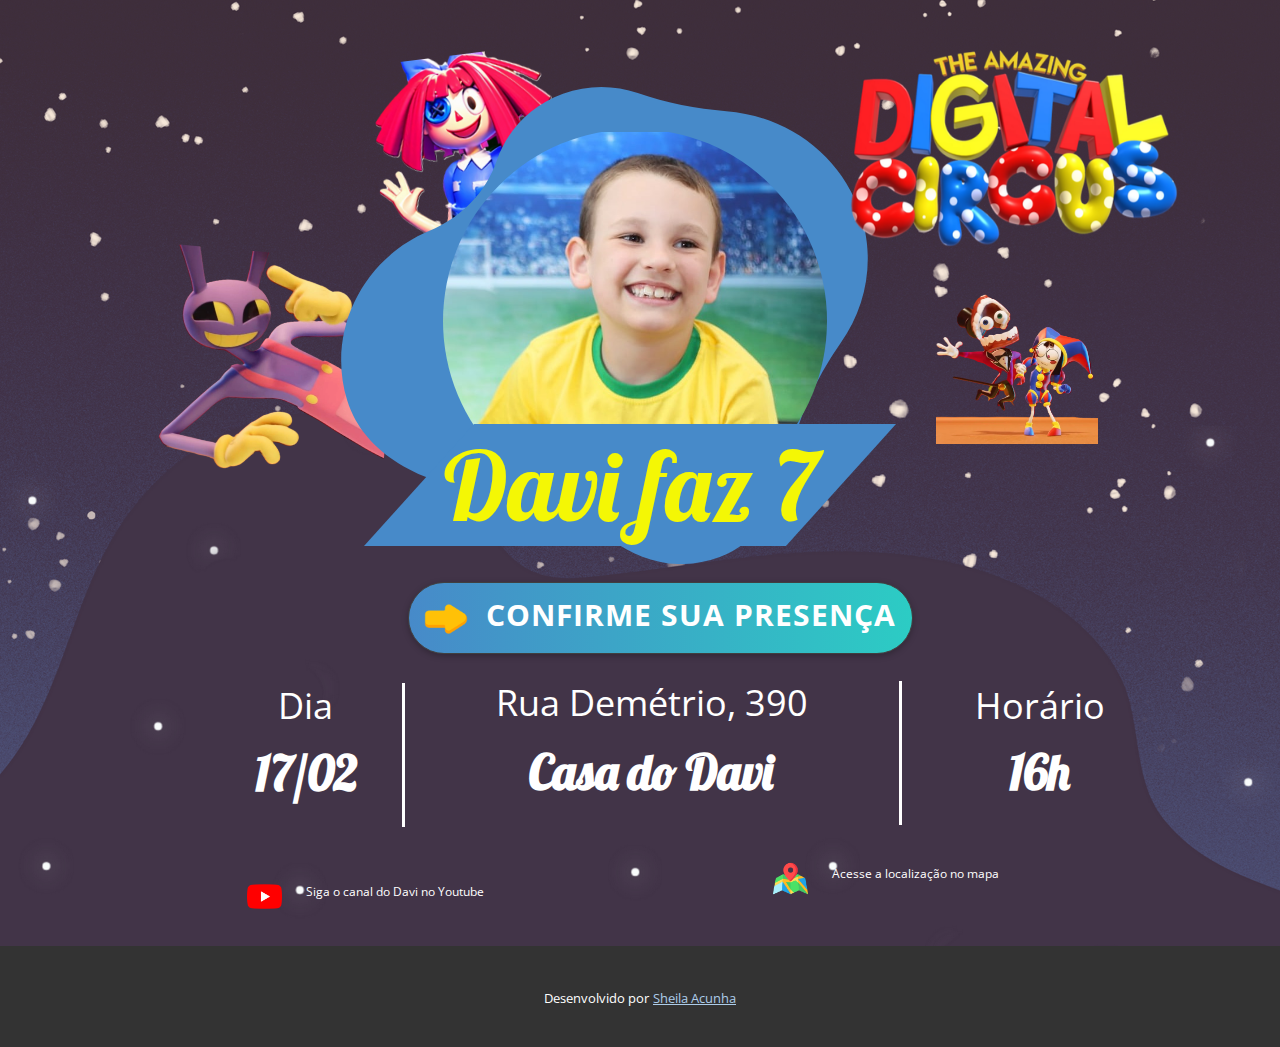
<file: index.html>
<!DOCTYPE html>
<html style="font-size: 16px;" lang="pt">

<head>
  <meta name="viewport" content="width=device-width, initial-scale=1.0">
  <meta charset="utf-8">
  <link id="u-theme-google-font" rel="stylesheet"
    href="https://fonts.googleapis.com/css?family=Roboto:100,100i,300,300i,400,400i,500,500i,700,700i,900,900i|Open+Sans:300,300i,400,400i,500,500i,600,600i,700,700i,800,800i">
  <link id="u-page-google-font" rel="stylesheet"
    href="https://fonts.googleapis.com/css?family=Lobster:400|Lato:100,100i,300,300i,400,400i,700,700i,900,900i">
  <meta data-intl-tel-input-cdn-path="intlTelInput/">
  <meta name="description" content="Davi faz 7">
  <meta property="og:title" content="Convite de aniversário do Davi">
  <meta property="og:image" content="./images/logo-1.png">
  <link rel="shortcut icon" href="./images/22.png" type="image/x-icon">
  <link rel="stylesheet" href="nicepage.css" media="screen">
  <link rel="stylesheet" href="index.css" media="screen">
  <script class="u-script" type="text/javascript" src="jquery.js" defer=""></script>
  <script class="u-script" type="text/javascript" src="nicepage.js" defer=""></script>
  <title>Convite | Aniversário do Davi</title>
</head>

<body data-path-to-root="./" data-include-products="false" class="u-body u-overlap u-overlap-transparent u-xl-mode"
  data-lang="pt">
  <section class="skrollable u-align-center u-clearfix u-image u-parallax u-section-1" id="carousel_790c"
    data-image-width="2780" data-image-height="2780">
    <div class="u-clearfix u-sheet u-sheet-1">
      <div class="u-border-3 u-border-white u-line u-line-vertical u-line-1"></div>
      <div class="u-border-3 u-border-white u-line u-line-vertical u-line-2"></div>
      <div class="u-clearfix u-group-elements u-group-elements-1">
        <div class="u-rotation-parent u-rotation-parent-1">
          <img class="u-flip-horizontal u-image u-image-contain u-image-default u-image-1" src="images/ss.png" alt=""
            data-image-width="829" data-image-height="899">
        </div>
        <div class="u-rotation-parent u-rotation-parent-2">
          <img class="u-image u-image-default u-image-2" src="images/22.png" alt="" data-image-width="512"
            data-image-height="768">
        </div>
        <div class="custom-expanded u-shape u-shape-svg u-text-palette-1-base u-shape-1">
          <svg class="u-svg-link" preserveAspectRatio="none" viewBox="0 0 160 150" style="">
            <use xmlns:xlink="http://www.w3.org/1999/xlink" xlink:href="#svg-0fb4"></use>
          </svg>
          <svg class="u-svg-content" viewBox="0 0 160 150" x="0px" y="0px" id="svg-0fb4">
            <path d="M43.2,126.9c14.2,1.3,27.6,7,39.1,15.6c8.3,6.1,19.4,10.3,32.7,5.3c11.7-4.4,18.6-17.4,21-30.2c2.6-13.3,8.1-25.9,15.7-37.1
	c8.3-12.1,10.8-27.9,5.3-42.7C150.5,20.3,134.6,9,117,7.6C107.9,6.9,98.8,5,90.1,1.9C83-0.6,75-0.7,67.4,2.1
	c-9.9,3.7-17,11.6-20.1,21c-3.3,10.1-10.9,18-20.6,22.2c-0.1,0-0.1,0.1-0.2,0.1c-20.3,8.9-31,32-24.6,53.2
	C6.9,115.6,25.2,125.2,43.2,126.9z"></path>
          </svg>
        </div>
        <div alt="" class="custom-expanded u-image u-image-circle u-image-contain u-preserve-proportions u-image-3"
          data-image-width="652" data-image-height="644" data-animation-name="customAnimationIn"
          data-animation-duration="1500"></div>
        <img class="u-image u-image-contain u-image-default u-image-4" src="images/the-amazing-digital-circus1.png"
          alt="" data-image-width="623" data-image-height="630">
        <img src="images/logo.png" alt="" class="custom-expanded u-image u-image-contain u-image-default u-image-5"
          data-image-width="405" data-image-height="246" data-animation-name="customAnimationIn"
          data-animation-duration="1500">
      </div>
      <div class="u-shape u-shape-svg u-text-palette-1-base u-shape-2">
        <svg class="u-svg-link" preserveAspectRatio="none" viewBox="0 0 160 120" style="">
          <use xmlns:xlink="http://www.w3.org/1999/xlink" xlink:href="#svg-c204"></use>
        </svg>
        <svg class="u-svg-content" viewBox="0 0 160 120" x="0px" y="0px" id="svg-c204">
          <path d="M126.9,120H0L33.1,0H160L126.9,120z"></path>
        </svg>
      </div>
      <h1 class="infinite u-custom-font u-font-lobster u-text u-text-custom-color-3 u-text-default u-text-1"
        data-animation-name="pulse" data-animation-duration="5500" data-animation-delay="0" data-animation-direction="">
        Davi faz 7</h1>
      <a href="https://forms.gle/XAj8e5D2qkXAdPXz8" target="_blank"
        class="u-border-1 u-border-grey-75 u-btn u-btn-round u-button-style u-gradient u-none u-radius u-text-body-alt-color u-btn-1"><span
          class="u-file-icon u-icon u-icon-1"><img src="images/10570067.png" alt=""></span>&nbsp; Confirme sua presença
      </a>
      <h3 class="u-align-center u-custom-font u-font-open-sans u-text u-text-white u-text-2">Rua De​métrio, 390 </h3>
      <h3 class="u-align-center u-custom-font u-font-open-sans u-text u-text-white u-text-3">Dia</h3>
      <h3 class="u-align-center u-custom-font u-font-open-sans u-text u-text-white u-text-4">Horário</h3>
      <h3 class="u-align-center u-custom-font u-font-lobster u-text u-text-white u-text-5">Casa do Davi</h3>
      <h3 class="u-align-center u-custom-font u-font-lobster u-text u-text-white u-text-6">16<span
          style="font-weight: 400;"></span>h
      </h3>
      <h3 class="u-align-center u-custom-font u-font-lobster u-text u-text-white u-text-7">17​/02</h3>
      <a href="https://nicepage.com/website-mockup"
        class="u-active-none u-border-0 u-btn u-button-style u-hover-feature u-hover-none u-none u-text-body-alt-color u-text-hover-custom-color-3 u-btn-2"><span
          class="u-file-icon u-icon u-icon-2"><img src="images/1384060.png" alt=""></span>Siga o canal do Davi no
        Youtube
      </a>
      <a href="https://nicepage.com/website-mockup"
        class="u-active-none u-border-0 u-btn u-button-style u-hover-feature u-hover-none u-none u-text-body-alt-color u-text-hover-custom-color-3 u-btn-3"><span
          class="u-file-icon u-icon u-icon-3"><img src="images/854878.png" alt=""></span>Acesse a localização no mapa
      </a>
    </div>


  </section>
  <style class="u-overlap-style">
    .u-overlap:not(.u-sticky-scroll) .u-header {
      background-color: #ccd3db !important;
      background-image: linear-gradient(#858e99, #555c66) !important
    }
  </style>




  <section class="u-backlink u-clearfix u-grey-80">

    <p class="u-text">
      <span>Desenvolvido por </span>
    </p>
    <a class="u-link" href="https://www.sheilaacunha.com.br/" target="_blank">
      <span>Sheila Acunha</span>
    </a>
  </section>

</body>

</html>
</file>
